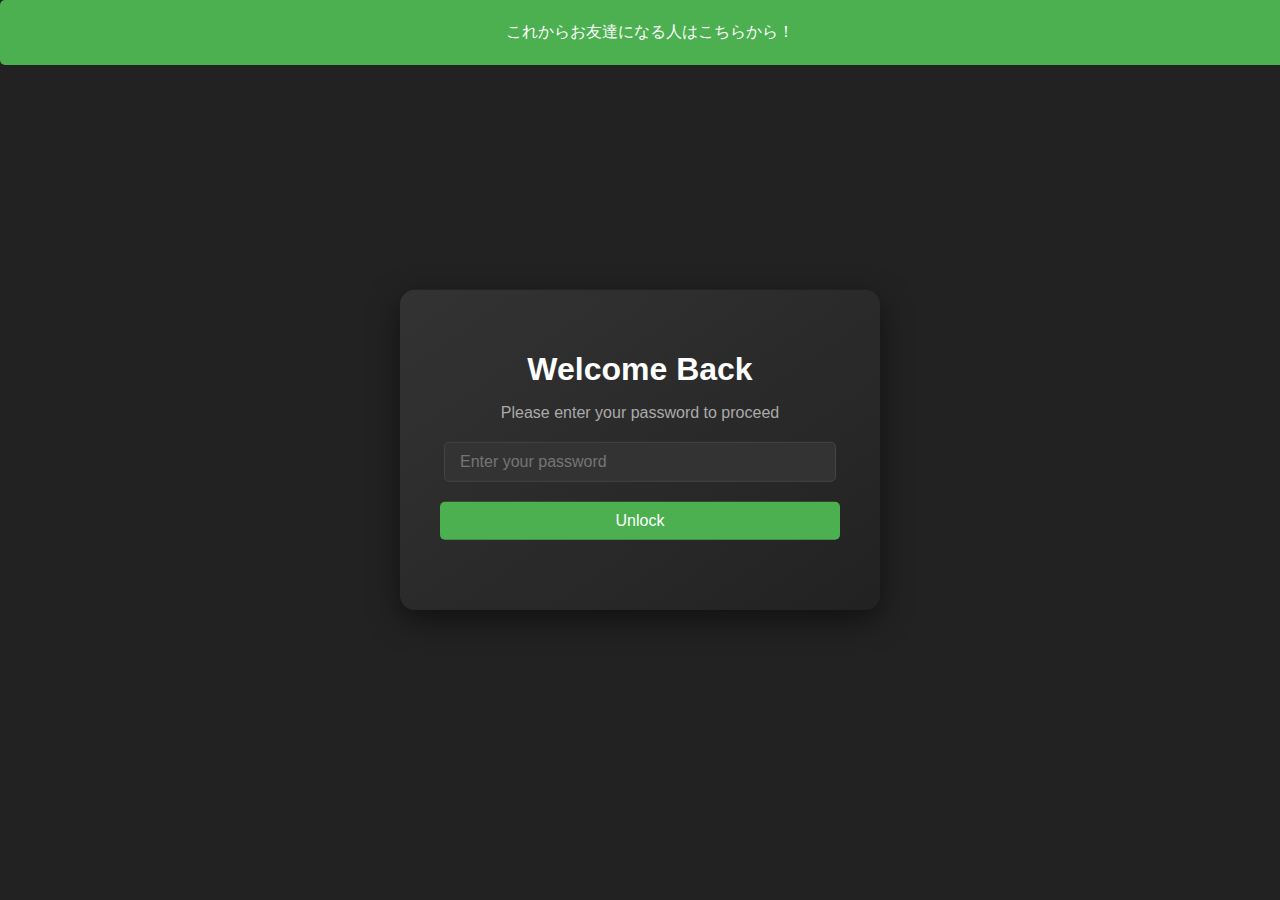
<file: index.html>
<!DOCTYPE html>
<html lang="en">
<head>
    <meta charset="UTF-8">
    <meta name="viewport" content="width=device-width, initial-scale=1.0">
    <title>Secure Access</title>
    <link rel="stylesheet" href="style.css">
</head>

<body>
    <!-- パスワード入力画面 -->
    <div class="password-screen" id="password-screen">
        <h1>Welcome Back</h1>
        <p>Please enter your password to proceed</p>
        <div class="password-input-container">
            <input type="password" id="password-input" placeholder="Enter your password">
        </div>
        <button id="submit-password" class="action-btn">Unlock</button>
        <div id="error-message"></div>
    </div>

    <!-- メインコンテンツ（初期状態で非表示） -->
    <div id="main-content" style="display: none;">
        <!-- ヒーローセクション -->
        <div class="hero-section"> 
            <div class="hero-content">
                <h1>Welcome</h1>
                <p>素材や完成品の物置です</p>
                <button class="explore-btn" id="explore-btn" aria-label="Explore more options">Explore More</button>
            </div>
            <!---追加要素!--->
            <div id="extra-content" class="extra-content">
            <p>学習用兼自分の成長過程をおいておく場所です。</p>
            </div>
        </div>

        <!-- シェアセクション -->
        <div class="share-section">
            <h2>ここからシェアできます</h2>
            <div class="card-container">
                <div class="card">
                    <h3>Script Sharing</h3>
                    <p>Share your scripts and collaborate seamlessly with others.</p>
                    <button class="action-btn" aria-label="Upload script">Upload Script</button>
                </div>
                <div class="card">
                    <h3>Screenshot Gallery</h3>
                    <p>Upload and explore screenshots with our community.</p>
                    <button class="action-btn" aria-label="Upload screenshot">Upload Screenshot</button>
                </div>
                <div class="card">
                    <h3>Download Resources</h3>
                    <p>Access a variety of shared resources from our library.</p>
                    <button class="action-btn" aria-label="Explore resources">Explore Resources</button>
                </div>
            </div>
        </div>

        <!-- メールセクション -->
        <div class="email-section">
            <h2>Send Email</h2>
            <form>
                <input type="email" placeholder="Enter your email" required aria-label="Email address">
                <textarea placeholder="Your message" rows="4" required aria-label="Message"></textarea>
                <button type="submit" class="action-btn" aria-label="Send email">Send</button>
            </form>
        </div>

        <div>
            <form>
                <button type="submit" class="action-btn">
                    <h1>最初に戻る</h1>
            </form>
        </div>
        <footer>
            <p>プロト１ © 2025 試作場1</p>
        </footer>
    </div>

    <!-- JavaScriptを読み込み -->
    <script src="script.js"></script>
</body>
</html>

<!---ここからは実験セクション-->
<div class="action-btn">
    <a href="https://discord.com/users/564333042206900251" target="_blank" class="green-btn">
        これからお友達になる人はこちらから！
    </a>
</div>
</file>
<file: style.css>
/* ======== 全体の基本スタイル (bodyの定義を統一) ======== */
body {
    margin: 0;
    font-family: Arial, sans-serif;
    background-color: #1c1c1e;
    color: #fff;
    text-align: center;
}

/* ======= パスワード入力画面 ======= */
.password-screen {
    position: absolute;  /* 絶対配置 */
    top: 50%;
    left: 50%;
    transform: translate(-50%, -50%);  /* 中央に移動 */
    background: linear-gradient(145deg, #333, #222);
    padding: 40px;
    border-radius: 15px;
    box-shadow: 0 10px 30px rgba(0, 0, 0, 0.5);
    max-width: 400px;
    width: 70%;
    text-align: center;
}

.password-screen h1 {
    font-size: 2rem;
    margin-bottom: 10px;
}

.password-screen p {
    margin-bottom: 20px;
    font-size: 1rem;
    color: #aaa;
}

.password-input-container {
    margin-bottom: 20px;
}

#password-input {
    width: 90%;
    padding: 10px 15px;
    border-radius: 5px;
    border: 1px solid #444;
    font-size: 1rem;
    background-color: #333;
    color: #fff;
    outline: none;
    transition: border 0.3s ease, box-shadow 0.3s ease;
}

#password-input:focus {
    border: 1px solid #4caf50;
    box-shadow: 0 0 10px rgba(76, 175, 80, 0.5);
}

/* ボタン */
.action-btn {
    width: 100%;
    padding: 10px;
    font-size: 1rem;
    border: none;
    border-radius: 5px;
    background-color: #4caf50;
    color: #fff;
    cursor: pointer;
    transition: background-color 0.3s ease, transform 0.3s ease;
}

.action-btn:hover {
    background-color: #45a049;
    transform: translateY(-2px);
}

/* ======== メインコンテンツ (bodyの中央寄せを解除) ======== */
#main-content {
    display: none; /* 初期状態で非表示 */
    text-align: center;
    padding: 50px 20px;
}

/* ======== メールセクション ======== */
.email-section {
    padding: 50px 20px;
    background-color: #1e1e1e;
    margin-top: 50px; /* 上の要素との間隔を確保 */
    text-align: center;
}

.email-section form {
    display: flex;
    flex-direction: column;
    align-items: center;
    gap: 15px;
}

/* 修正後のフォームデザイン */
.email-section input, .email-section textarea {
    width: 100%;
    max-width: 500px;
    padding: 10px;
    border: none;
    border-radius: 5px;
}

.email-section button {
    width: 150px;
}

/* ======== Heroセクション ======== */
.hero-section {
    display: flex;
    align-items: center;
    justify-content: center;
    height: 100vh;
}

.hero-content h1 {
    font-size: 3rem;
    margin-bottom: 10px;
}

.hero-content p {
    font-size: 1.2rem;
    margin-bottom: 20px;
}

/* ボタン */
.action-btn {
    width: 100%;
    padding: 10px;
    font-size: 1rem;
    border: none;
    border-radius: 5px;
    background-color: #4caf50;
    color: #fff;
    cursor: pointer;
    transition: background-color 0.3s ease, transform 0.3s ease;
}

.action-btn:hover {
    background-color: #45a049;
    transform: translateY(-2px);
}

/* エラーメッセージ */
#error-message {
    color: red;
    font-size: 0.9rem;
    margin-top: 10px;
    height: 20px;
}

/* メインコンテンツ */
#main-content {
    text-align: center;
    padding: 20px;
}

/* 全体スタイル */
body {
    margin: 0;
    font-family: Arial, sans-serif;
    background-color: #222;
    color: #fff;
    text-align: center;
}

/* Heroセクション */
.hero-section {
    display: flex;
    align-items: center;
    justify-content: center;
    height: 100vh;
}

.hero-content h1 {
    font-size: 3rem;
    margin-bottom: 10px;
}

.hero-content p {
    font-size: 1.2rem;
    margin-bottom: 20px;
}

.explore-btn {
    background-color: #444;
    color: #fff;
    padding: 12px 24px;
    border: none;
    border-radius: 50px;
    cursor: pointer;
    font-size: 1rem;
    transition: background-color 0.3s ease, transform 0.3s ease;
}

.explore-btn:hover {
    background-color: #666;
    transform: scale(1.1);
}

/* シェアセクション */
.share-section {
    padding: 50px 20px;
    background-color: #1e1e1e;
}

.share-section h2 {
    font-size: 2rem;
    margin-bottom: 30px;
}

/* シェアセクション */
.share-section {
    padding: 50px 20px;
    background-color: #1e1e1e;
}

/* セクションタイトル */
.share-section h2 {
    font-size: 2rem;
    margin-bottom: 30px;
}

/* カードコンテナ（通常の横並びレイアウト） */
.card-container {
    display: flex;
    justify-content: center; /* PC時は中央寄せ */
    gap: 20px;
    flex-wrap: wrap; /* スマホ対応（折り返し可能） */
}

/* シェアセクション */
.share-section {
    padding: 50px 20px;
    background-color: #1e1e1e;
    text-align: center;
}

/* セクションタイトル */
.share-section h2 {
    font-size: 2rem;
    margin-bottom: 30px;
}

/* カードコンテナ */
.card-container {
    display: flex;
    justify-content: center;
    gap: 20px;
    flex-wrap: wrap; /* PCでは横並びにしつつ、スマホでは折り返しorスクロール */
    overflow-x: auto; /* スマホでは横スクロール */
    padding-bottom: 10px;
    scroll-behavior: smooth; /* スムーズなスクロール */
    -webkit-overflow-scrolling: touch;
    max-width: 1200px; /* PCでの幅を固定 */
    margin: 0 auto; /* 中央配置 */
}

/* スクロールバーを非表示（PCでは不要） */
.card-container::-webkit-scrollbar {
    display: none;
}

/* カード */
.card {
    background-color: #333;
    color: #fff;
    padding: 20px;
    border-radius: 10px;
    box-shadow: 0 4px 8px rgba(0, 0, 0, 0.2);
    transition: transform 0.3s ease, box-shadow 0.3s ease;
    width: 300px;
    flex: 1; /* PCでは均等配置 */
    min-width: 300px; /* スマホで小さくなりすぎないように */
}

/* ホバー時のエフェクト */
.card:hover {
    transform: translateY(-10px);
    box-shadow: 0 8px 16px rgba(0, 0, 0, 0.4);
}

/* 📱 スマホでは横スクロール対応 */
@media (max-width: 768px) {
    .card-container {
        display: flex;
        overflow-x: auto; /* 横スクロール有効化 */
        justify-content: flex-start;
        flex-wrap: nowrap; /* 折り返しなし */
        padding-bottom: 10px;
    }

    .card {
        flex: 0 0 auto; /* スクロールできるようにサイズ固定 */
    }
}

/* 初期状態: 横に隠れている */
.hidden-content {
    display: none; /* 🔹 最初は非表示 */
    opacity: 0;
    position: absolute; /* 🔹 ボタンの横に出るようにする */
    left: 0; /* 🔹 初期状態は左に隠れている */
    transform: translateX(-100%); /* 🔹 横に隠す */
    background: rgba(255, 255, 255, 0.1); /* 半透明な背景 */
    padding: 15px;
    border-radius: 10px;
    text-align: center;
    transition: opacity 0.5s ease, transform 0.5s ease; /* 🔹 スライドアニメーション */
    width: 200px; /* 🔹 幅を調整 */
    white-space: normal;
}

/* 表示時: 横からスライドして出てくる */
.hidden-content.show {
    display: block;
    opacity: 1;
    transform: translateX(0); /* 🔹 スライドして表示 */
}

/* discord 申請 */
.green-btn {
    display: inline-block;
    text-align: center;
    background-color: #4CAF50;
    color: white;
    padding: 12px 24px;
    font-size: 16px;
    border-radius: 5px;
    text-decoration: none;
    transition: background-color 0.3s ease;
}

.green-btn:hover {
    background-color: #45a049;
}
</file>
